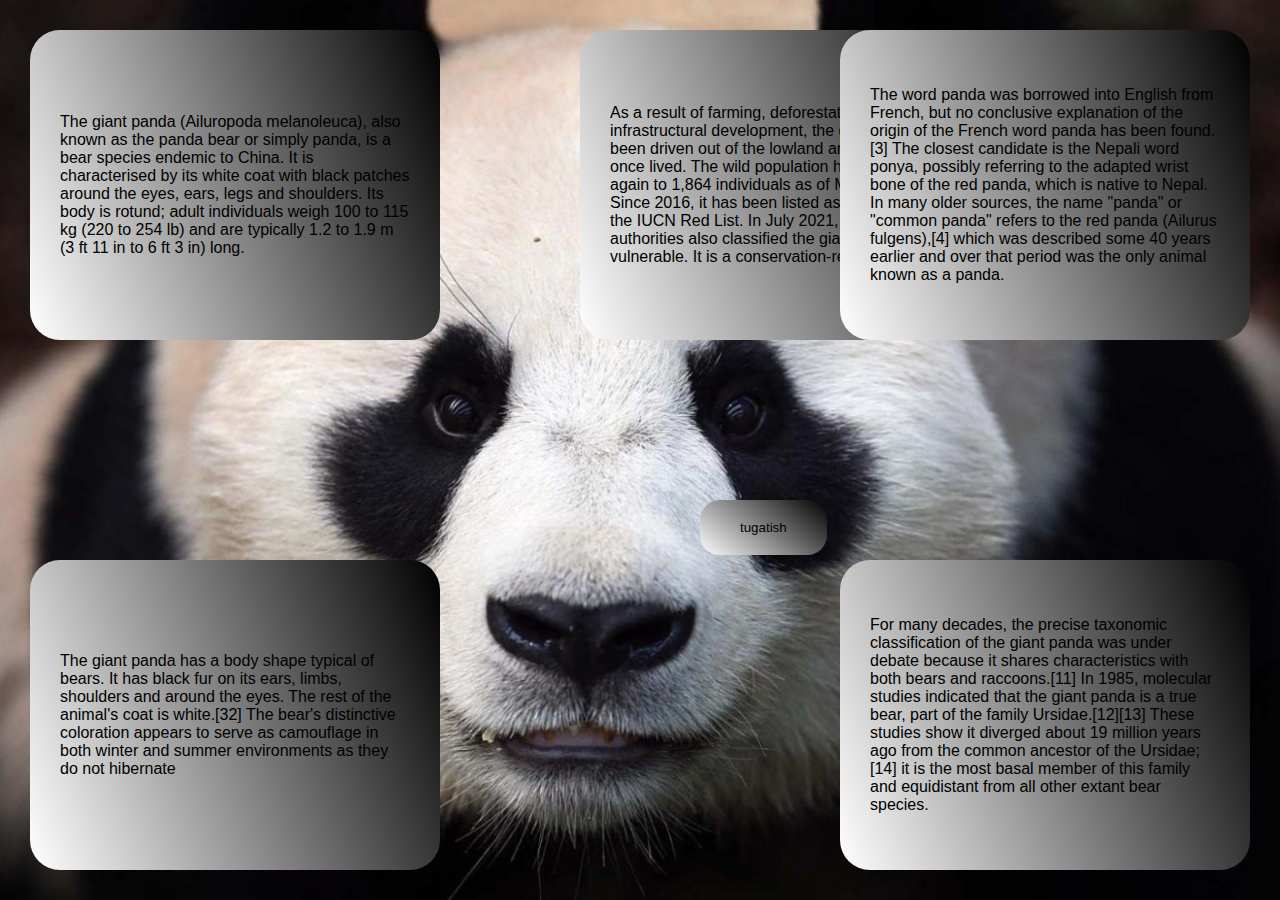
<file: index.html>
<!DOCTYPE html>
<html lang="en">
<head>
    <meta charset="UTF-8">
    <meta name="viewport" content="width=device-width, initial-scale=1.0">
    <title>Document</title>
    <link rel="stylesheet" href="style.css">
</head>
<body class="ko">
        <div class="card">The giant panda (Ailuropoda melanoleuca), also known as the panda bear or simply panda, is a bear species endemic to China. It is characterised by its white coat with black patches around the eyes, ears, legs and shoulders. Its body is rotund; adult individuals weigh 100 to 115 kg (220 to 254 lb) and are typically 1.2 to 1.9 m (3 ft 11 in to 6 ft 3 in) long.</div>
        <div class="card2">As a result of farming, deforestation and infrastructural development, the giant panda has been driven out of the lowland areas where it once lived. The wild population has increased again to 1,864 individuals as of March 2015. Since 2016, it has been listed as Vulnerable on the IUCN Red List. In July 2021, Chinese authorities also classified the giant panda as vulnerable. It is a conservation-reliant species.</div>
        <div class="card3">The word panda was borrowed into English from French, but no conclusive explanation of the origin of the French word panda has been found.[3] The closest candidate is the Nepali word ponya, possibly referring to the adapted wrist bone of the red panda, which is native to Nepal. In many older sources, the name "panda" or "common panda" refers to the red panda (Ailurus fulgens),[4] which was described some 40 years earlier and over that period was the only animal known as a panda.</div>
        <div class="card4">For many decades, the precise taxonomic classification of the giant panda was under debate because it shares characteristics with both bears and raccoons.[11] In 1985, molecular studies indicated that the giant panda is a true bear, part of the family Ursidae.[12][13] These studies show it diverged about 19 million years ago from the common ancestor of the Ursidae;[14] it is the most basal member of this family and equidistant from all other extant bear species.</div>
        <div class="card5">The giant panda has a body shape typical of bears. It has black fur on its ears, limbs, shoulders and around the eyes. The rest of the animal's coat is white.[32] The bear's distinctive coloration appears to serve as camouflage in both winter and summer environments as they do not hibernate</div>
        <a href="index2.html" class="e">
            <button>
                tugatish
            </button>
        </a>
</body>
</html>
</file>
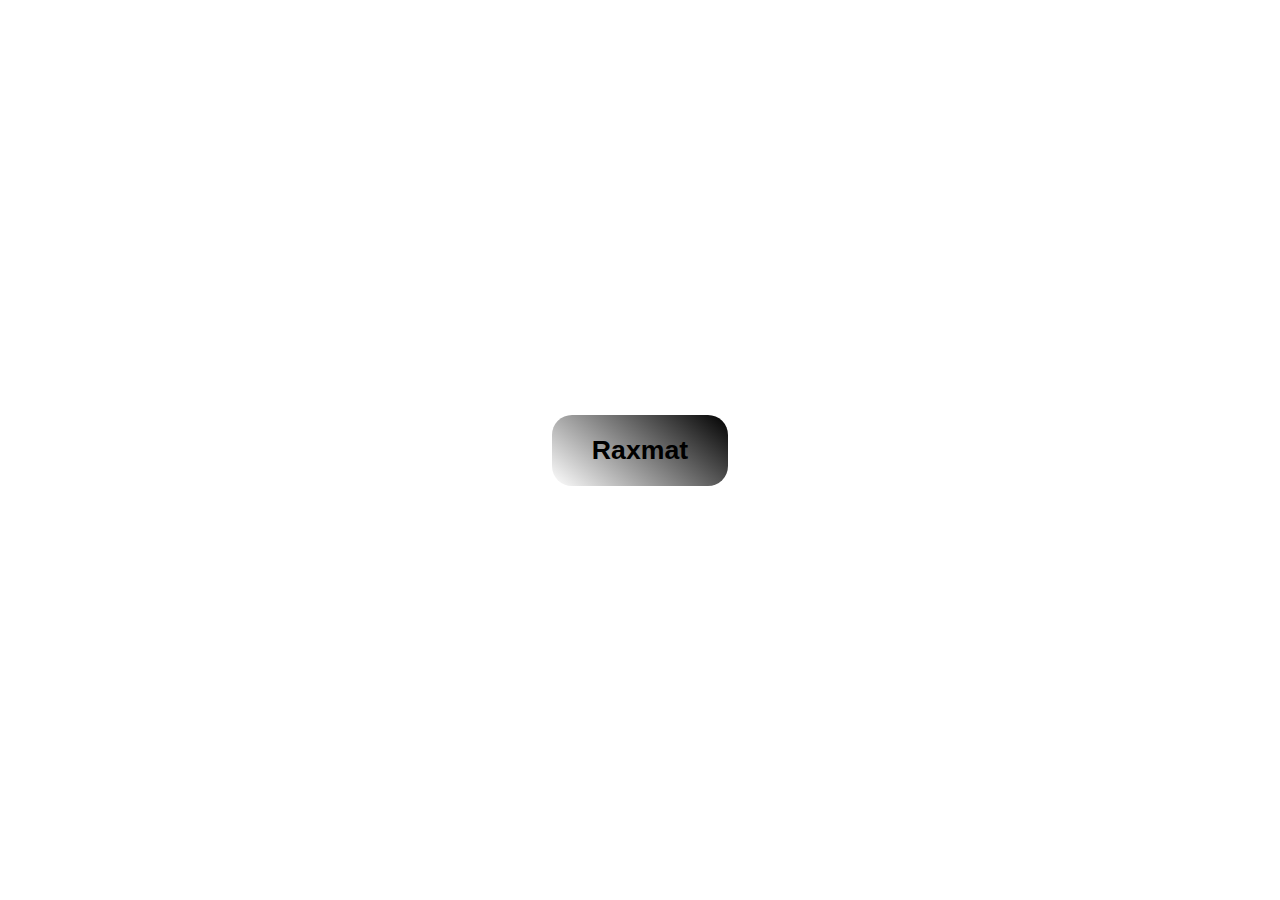
<file: index2.html>
<!DOCTYPE html>
<html lang="en">
<head>
    <meta charset="UTF-8">
    <meta name="viewport" content="width=device-width, initial-scale=1.0">
    <title>Document</title>
    <link rel="stylesheet" href="style.css">
</head>
<body class="kl">
   <a href="index.html">
    <button>
        <h1>
            Raxmat
            </h1>
    </button>
   </a>
</body>
</html>
</file>
<file: style.css>
*{
    margin: 0px;
}
.ko{
    height: 100vh;
    width: 100%;
    background-image:url(screen-7.jpg) ;
    background-position: center;
    background-size: cover;
    font-family: sans-serif;
    position: relative;
}
.h1{
    font-size: 100px;
}
.kl{
    display: flex;
    align-items: center;
    justify-content: center;
    height: 100vh;
}
.e{
    position: absolute;
    top: 500px;
    left: 700px;
}
button{
    padding: 20px 40px;
    border: none;
    border-radius: 20px;
    background: linear-gradient(40deg, white, black);
}
.card{
    width: 350px ;
    height: 250px;
    position: absolute;
    top: 30px;
    left: 30px;
    background:linear-gradient(70deg, white, black) ;
    border-radius: 30px;
    padding: 30px;
    display: flex;
    align-items: center;
    justify-content: center;
}
.card2{
    width: 350px ;
    height: 250px;
    position: absolute;
    left: 580px;
    top: 30px;
    background:linear-gradient(70deg, white, black) ;
    border-radius: 30px;
    padding: 30px;
    display: flex;
    align-items: center;
    justify-content: center;
}
.card3{
    width: 350px ;
    height: 250px;
    position: absolute;
    right: 30px;
    top: 30px;
    background:linear-gradient(70deg, white, black) ;
    border-radius: 30px;
    padding: 30px;
    display: flex;
    align-items: center;
    justify-content: center;
}
.card4{
    width: 350px ;
    height: 250px;
    position: absolute;
    right: 30px;
    bottom: 30px;
    background:linear-gradient(70deg, white, black) ;
    border-radius: 30px;
    padding: 30px;
    display: flex;
    align-items: center;
    justify-content: center;
}
.card5{
    width: 350px ;
    height: 250px;
    position: absolute;
    left: 30px;
    bottom: 30px    ;
    background:linear-gradient(70deg, white, black) ;
    border-radius: 30px;
    padding: 30px;
    display: flex;
    align-items: center;
    justify-content: center;
}
</file>
